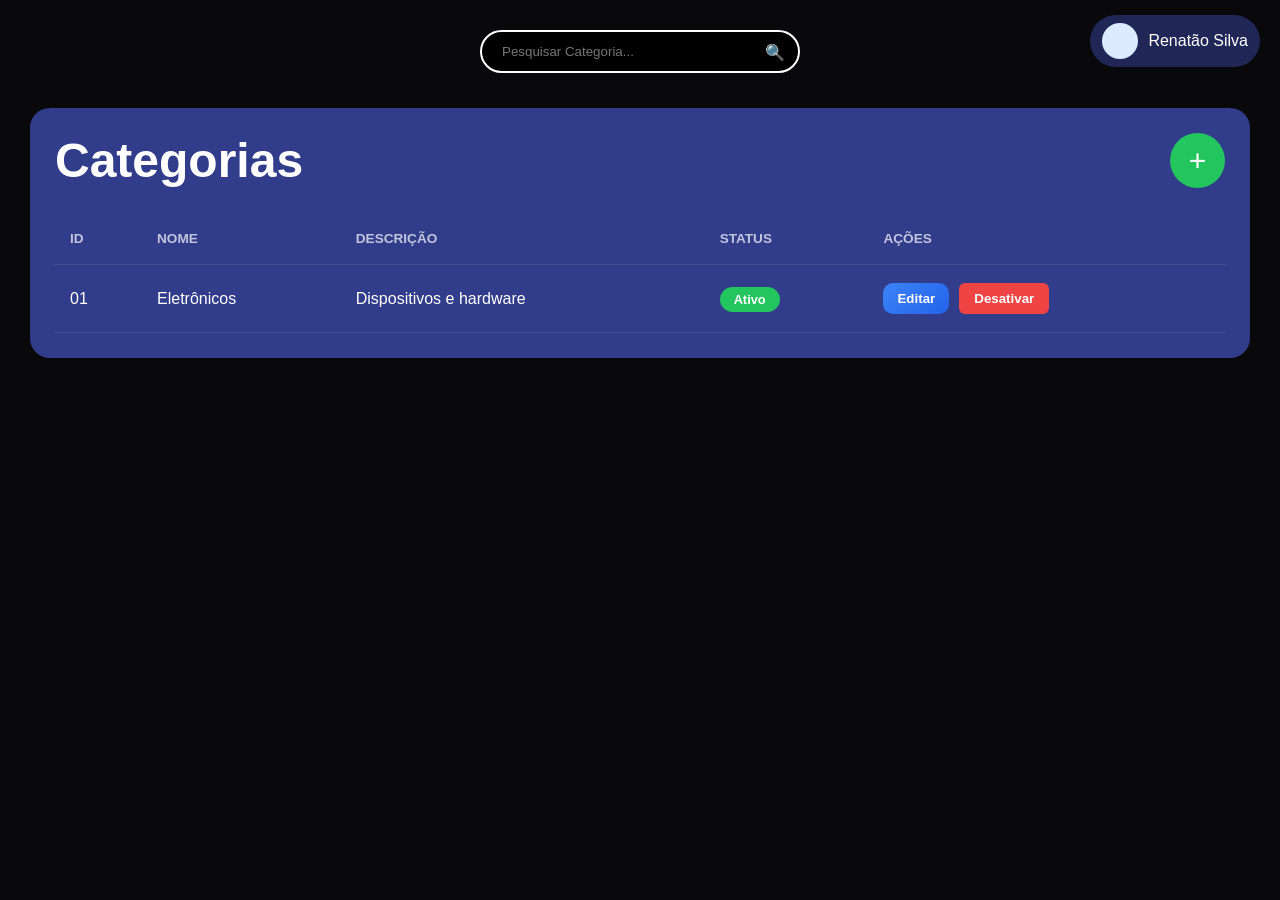
<file: templates/categoria.html>
<!DOCTYPE html>
<html lang="pt-BR">
<head>
<meta charset="UTF-8">
<meta name="viewport" content="width=device-width, initial-scale=1.0">

<title>Maker Room - Categorias</title>

<style>

:root{
    --bg-body:#09090b;
    --bg-card:#313d8b;
    --bg-input:#4452b8;
    --white:#fff;
    --green:#22c55e;
    --red:#ef4444;
    --blue:#3b82f6;
    --orange:#f97316;
    --gray:#374151;
}

*{
    margin:0;
    padding:0;
    box-sizing:border-box;
    font-family:'Segoe UI',sans-serif;
}

body{
    background:var(--bg-body);
    color:var(--white);
    padding:30px;
}

/* CONTAINER */

.container{
    max-width:1200px;
    margin:auto;
}

/* TOPO */

.top-bar{
    display: flex;
    justify-content: center; /* centraliza tudo */
    align-items: center;
    margin-bottom: 35px;
    position: relative; /* importante para o user ficar no canto */
}

.left-top{
    display:flex;
    align-items:center;
    gap:20px;
}


.search-container{
    position:relative;
}

.search-container input{
    width:320px;
    background:black;
    border:2px solid white;
    border-radius:50px;
    padding:12px 45px 12px 20px;
    color:white;
    outline:none;
}

.search-icon{
    position:absolute;
    right:15px;
    top:50%;
    transform:translateY(-50%);
    font-size:16px;
}
.user-profile{
    position: fixed;
    top: 15px;
    right: 20px;

    display: flex;
    align-items: center;
    gap: 10px;

    background: rgba(49, 61, 139, 0.6);
    padding: 8px 12px;
    border-radius: 50px;

    backdrop-filter: blur(10px);
    z-index: 9999;
}
.user-avatar{
    width:36px;
    height:36px;
    border-radius:50%;
    background:#dbeafe;
}

/* CARD */

.card-panel{
    background:var(--bg-card);
    border-radius:20px;
    padding:25px;
}

.panel-header{
    display:flex;
    justify-content:space-between;
    align-items:center;
    margin-bottom:25px;
}

.panel-header h2{
    font-size:48px;
    font-weight:700;
}

.btn-new{
    width:55px;
    height:55px;
    border:none;
    border-radius:50%;
    background:var(--green);
    color:white;
    font-size:30px;
    cursor:pointer;
    transition:.3s;
}

.btn-new:hover{
    transform:scale(1.08);
}

/* TABELA */

table{
    width:100%;
    border-collapse:collapse;
}

th,td{
    padding:18px 15px;
    text-align:left;
}

th{
    font-size:.85rem;
    color:rgba(255,255,255,.7);
    text-transform:uppercase;
}

tbody tr{
    border-top:1px solid rgba(255,255,255,.08);
}

tbody tr:last-child{
    border-bottom:1px solid rgba(255,255,255,.08);
}

.status-badge{
    background:var(--green);
    padding:5px 14px;
    border-radius:50px;
    font-size:.8rem;
    font-weight:bold;
}

.status-badge.inativo{
    background:var(--red);
}

.actions-cell{
    display:flex;
    gap:10px;
}

.btn-action{
    border:none;
    color:white;
    padding:8px 15px;
    border-radius:6px;
    cursor:pointer;
    font-weight:600;
}

.btn-edit{
    background: linear-gradient(135deg, #3b82f6, #2563eb);
    border: none;
    color: white;
    padding: 8px 14px;
    border-radius: 10px;
    cursor: pointer;
    transition: 0.2s;
    font-weight: 600;
}

.btn-edit:hover{
    transform: scale(1.05);
    box-shadow: 0 0 10px rgba(59,130,246,0.5);
}
.btn-disable{
    background:var(--red);
}

/* MODAL */

.modal-overlay{
    position:fixed;
    inset:0;
    background:rgba(0,0,0,.75);
    display:flex;
    justify-content:center;
    align-items:center;
    opacity:0;
    pointer-events:none;
    transition:.3s;
}

.modal-overlay.active{
    opacity:1;
    pointer-events:auto;
}

.modal-card{
    width:600px;
    background:var(--bg-card);
    border-radius:24px;
    padding:30px;
}

.modal-header{
    display:flex;
    align-items:center;
    gap:15px;
    margin-bottom:25px;
}

.btn-back-modal{
    width:42px;
    height:42px;
    border:none;
    border-radius:50%;
    background:#1f2937;
    color:white;
    font-size:20px;
    cursor:pointer;
}

.modal-title{
    font-size:22px;
    font-weight:bold;
}

.form-group{
    margin-bottom:20px;
}

.form-group label{
    display:block;
    margin-bottom:8px;
}

.form-group input,
.form-group textarea{
    width:100%;
    background:var(--bg-input);
    border:none;
    color:white;
    outline:none;
    padding:14px 20px;
}

.form-group input{
    border-radius:50px;
}

.form-group textarea{
    border-radius:18px;
    resize:none;
}

.form-actions{
    display:flex;
    gap:12px;
    margin-top:20px;
}

.btn-submit,
.btn-cancel{
    border:none;
    color:white;
    font-weight:bold;
    padding:12px 22px;
    border-radius:50px;
    cursor:pointer;
}

.btn-submit{
    background:var(--green);
}

.btn-cancel{
    background:var(--orange);
}

@media(max-width:768px){

    .top-bar{
        flex-direction:column;
        gap:20px;
    }

    .left-top{
        width:100%;
        flex-direction:column;
    }

    .search-container input{
        width:100%;
    }

    .modal-card{
        width:95%;
    }

    .actions-cell{
        flex-direction:column;
    }
}

</style>
</head>

<body>





    <div class="top-bar">

        <div class="search-container">
            <input
                type="text"
                id="pesquisaCategoria"
                placeholder="Pesquisar Categoria..."
            >
            <span class="search-icon">🔍</span>
        
        <div class="user-profile">
            <div class="user-avatar"></div>
            <span>Renatão Silva</span>
        </div>
    
    </div>

        </div>

 

    </div>

    <div class="card-panel">

        <div class="panel-header">

            <h2>Categorias</h2>

            <button
                class="btn-new"
                id="btnAbrirModal">
                +
            </button>

        </div>

        <table>

            <thead>
                <tr>
                    <th>ID</th>
                    <th>Nome</th>
                    <th>Descrição</th>
                    <th>Status</th>
                    <th>Ações</th>
                </tr>
            </thead>

            <tbody id="tabelaCategoriasCorpo">

                <tr>

                    <td>01</td>

                    <td>Eletrônicos</td>

                    <td>Dispositivos e hardware</td>

                    <td>
                        <span class="status-badge">
                            Ativo
                        </span>
                    </td>

                    <td class="actions-cell">
                        <button class="btn-action btn-edit" onclick="editarCategoria(this)">
                            Editar
                        </button>
                        <button
                            class="btn-action btn-disable"
                            onclick="alternarStatus(this)">
                            Desativar
                        </button>

                    </td>

                </tr>

            </tbody>

        </table>

    </div>

</div>

<!-- MODAL -->

<div
class="modal-overlay"
id="modalNovaCategoria">

    <div class="modal-card">

        <div class="modal-header">

            <button
                class="btn-back-modal"
                id="btnFecharModal">
                ←
            </button>

            <div class="modal-title">
                Nova Categoria
            </div>

        </div>

        <form id="formCadastroCategoria">

            <div class="form-group">

                <label>
                    Nome da Categoria
                </label>

                <input
                    type="text"
                    id="nomeCategoria"
                    required>

            </div>

            <div class="form-group">

                <label>
                    Descrição
                </label>

                <textarea
                    id="descricaoCategoria"
                    rows="4"
                    required>
                </textarea>

            </div>

            <div class="form-actions">

                <button
                    type="submit"
                    class="btn-submit">
                    ✔ Salvar
                </button>

                <button
                    type="button"
                    class="btn-cancel"
                    id="btnCancelar">
                    ✖ Cancelar
                </button>

            </div>

        </form>

    </div>

</div>

<script>

/* MODAL */

const modal =
document.getElementById(
"modalNovaCategoria"
);

document
.getElementById("btnAbrirModal")
.addEventListener("click",()=>{

    modal.classList.add("active");

});

function fecharModal(){

    modal.classList.remove("active");

}

document
.getElementById("btnFecharModal")
.addEventListener("click",fecharModal);

document
.getElementById("btnCancelar")
.addEventListener("click",fecharModal);

/* CADASTRAR */

document
.getElementById("formCadastroCategoria")
.addEventListener("submit",function(e){

    e.preventDefault();

    const nome =
    document.getElementById(
    "nomeCategoria"
    ).value;

    const descricao =
    document.getElementById(
    "descricaoCategoria"
    ).value;

    const tabela =
    document.getElementById(
    "tabelaCategoriasCorpo"
    );

    const id =
    String(tabela.rows.length + 1)
    .padStart(2,"0");

    tabela.innerHTML += `
    <tr>
        <td>${id}</td>
        <td>${nome}</td>
        <td>${descricao}</td>

        <td>
            <span class="status-badge">
                Ativo
            </span>
        </td>

        <td class="actions-cell">

            <button
                class="btn-action btn-edit"
                onclick="editarCategoria(this)">
                Editar
            </button>

          <button class="btn-disable-modern" onclick="alternarStatus(this)">
    ⛔ Desativar
</button>

        </td>

    </tr>
    `;

    this.reset();

    fecharModal();

});

/* EDITAR */

function editarCategoria(botao){

    const linha =
    botao.closest("tr");

    const nomeAtual =
    linha.cells[1].innerText;

    const descricaoAtual =
    linha.cells[2].innerText;

    const novoNome =
    prompt(
        "Editar nome:",
        nomeAtual
    );

    if(novoNome === null) return;

    const novaDescricao =
    prompt(
        "Editar descrição:",
        descricaoAtual
    );

    if(novaDescricao === null) return;

    linha.cells[1].innerText =
    novoNome;

    linha.cells[2].innerText =
    novaDescricao;
}


/* ATIVAR / DESATIVAR */

function alternarStatus(botao){

    const badge =
    botao
    .closest("tr")
    .querySelector(".status-badge");

    if(
        badge.innerText.trim()
        === "Ativo"
    ){

        badge.innerText =
        "Inativo";

        badge.classList.add(
        "inativo"
        );

        botao.innerText =
        "Ativar";

        botao.style.background =
        "#22c55e";

    }else{

        badge.innerText =
        "Ativo";

        badge.classList.remove(
        "inativo"
        );

        botao.innerText =
        "Desativar";

        botao.style.background =
        "#ef4444";
    }
}



/* PESQUISA */

document
.getElementById(
"pesquisaCategoria"
)
.addEventListener(
"keyup",
function(){

const filtro =
this.value.toLowerCase();

const linhas =
document.querySelectorAll(
"#tabelaCategoriasCorpo tr"
);

linhas.forEach(linha=>{

const nome =
linha.cells[1]
.innerText
.toLowerCase();

linha.style.display =
nome.includes(filtro)
? ""
: "none";

});

});

</script>

</body>
</html>
</file>
